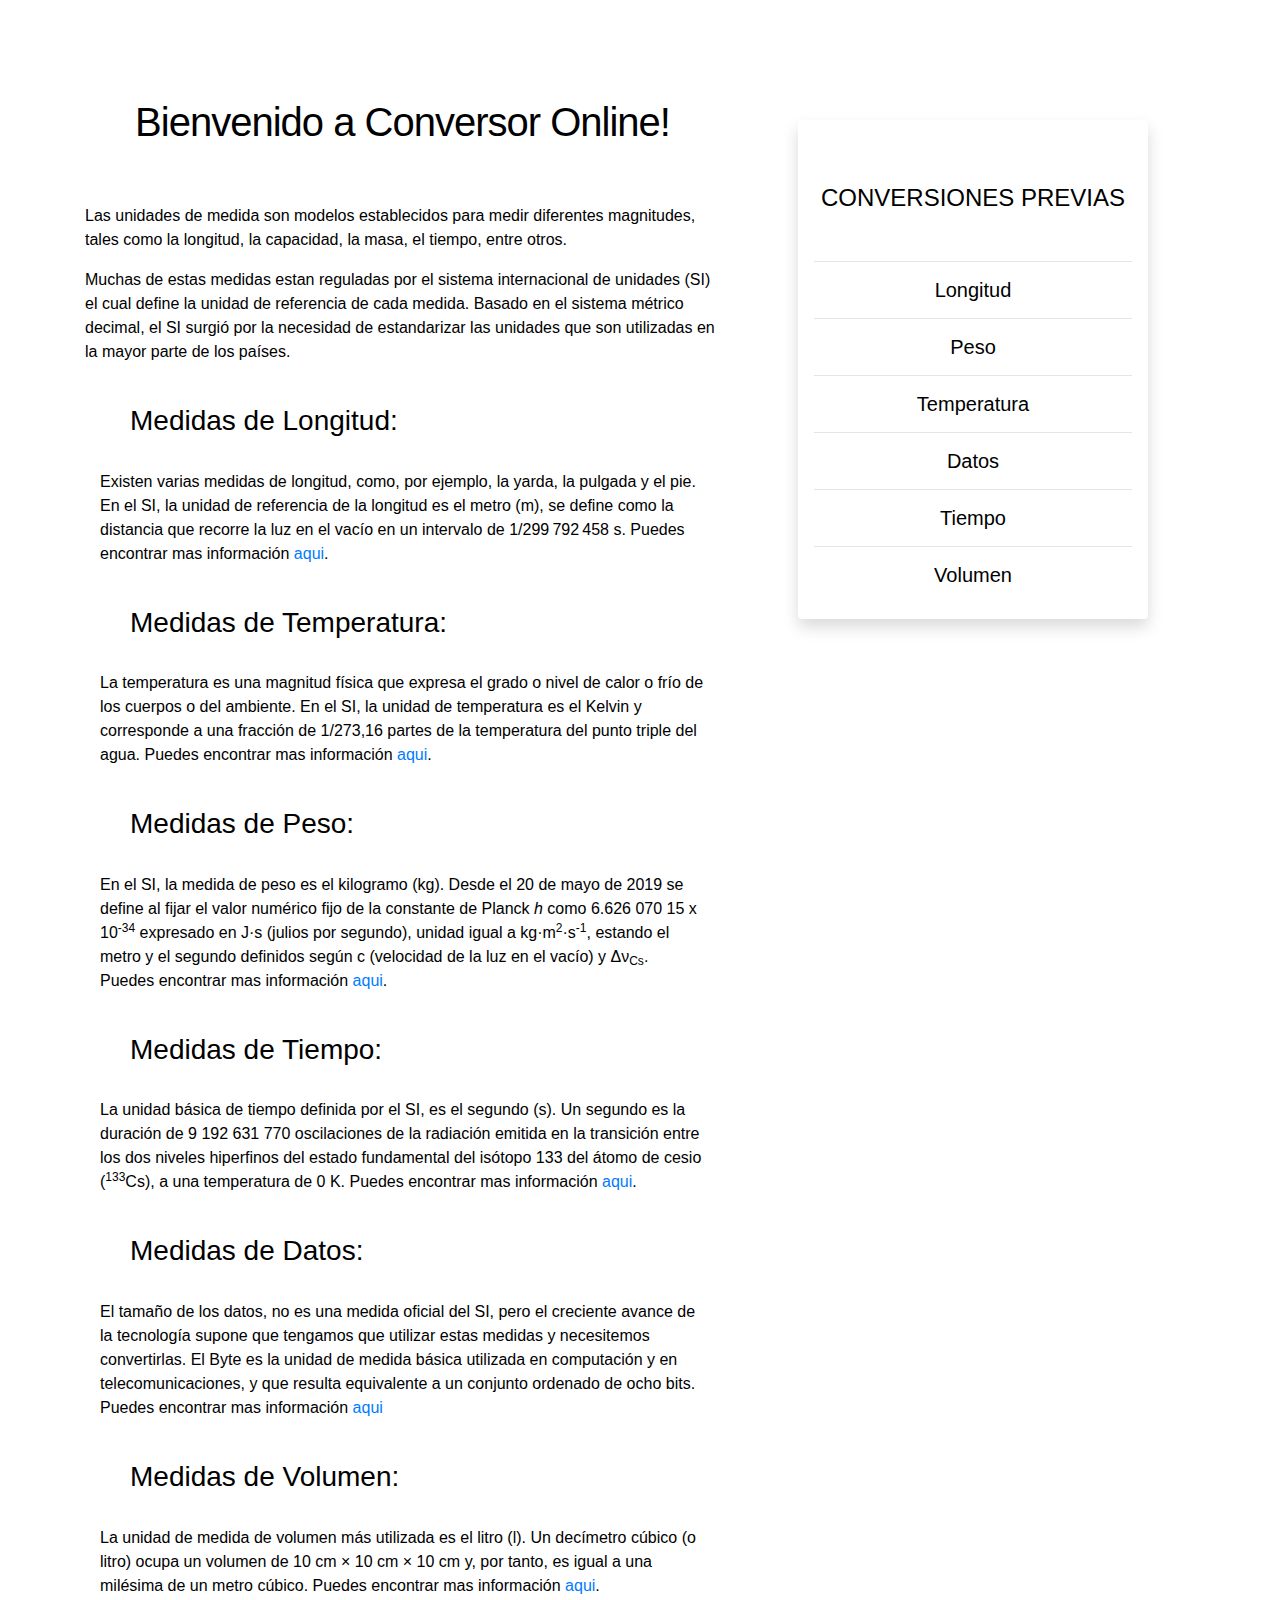
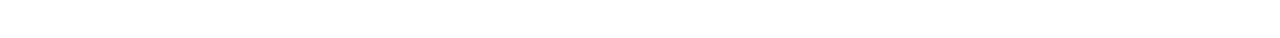
<file: index.html>
<!DOCTYPE html>
<html>

<head>
    <meta charset="utf-8" />
    <meta name="viewport" content="width=device-width, initial-scale=1, shrink-to-fit=no" />

    <!-- CSS -->
    <link rel="stylesheet" href="css/app.css" />
    <link rel="stylesheet" href="css/nav.css" />
    <link rel="stylesheet" href="css/themes.css" />
    <link rel="stylesheet" href="https://cdnjs.cloudflare.com/ajax/libs/animate.css/3.7.2/animate.min.css" />
    <link rel="stylesheet" href="https://stackpath.bootstrapcdn.com/bootstrap/4.4.1/css/bootstrap.min.css"
        integrity="sha384-Vkoo8x4CGsO3+Hhxv8T/Q5PaXtkKtu6ug5TOeNV6gBiFeWPGFN9MuhOf23Q9Ifjh" crossorigin="anonymous" />

    <!-- Icon library -->
    <link rel="stylesheet" href="https://pro.fontawesome.com/releases/v5.10.0/css/all.css"
        integrity="sha384-AYmEC3Yw5cVb3ZcuHtOA93w35dYTsvhLPVnYs9eStHfGJvOvKxVfELGroGkvsg+p" crossorigin="anonymous" />

    <title>Conversor Online</title>
</head>

<body class="d-flex flex-column">
    <!-- Navbar -->
    <div id="reusable-navbar"></div>
    <!-- Navbar -->

    <!-- Page Content -->
    <div class="container page-content child">
        <br /><br />
        <div class="row child custom-text">
            <div class="col-sm-7">
                <h1 class="text-center">Bienvenido a Conversor Online!</h1>
                <p>
                    Las unidades de medida son modelos establecidos para medir diferentes magnitudes, tales como la
                    longitud, la capacidad, la
                    masa, el tiempo, entre otros.
                </p>
                <p>
                    Muchas de estas medidas estan reguladas por el sistema internacional de unidades (SI) el cual define
                    la unidad de referencia
                    de cada medida. Basado en el sistema métrico decimal, el SI surgió por la necesidad de estandarizar
                    las unidades que son
                    utilizadas en la mayor parte de los países.
                </p>
                <br />
                <div class="container">
                    <div class="row">
                        <div class="col-auto">
                            <i class="fas fa-ruler fa-3x"></i>
                        </div>
                        <div class="col-auto">
                            <h3>Medidas de Longitud:</h3>
                        </div>
                    </div>
                    <br />
                    <p>
                        Existen varias medidas de longitud, como, por ejemplo, la yarda, la pulgada y el pie. En el SI,
                        la unidad de referencia de la longitud es el metro (m), se define como la distancia que recorre
                        la luz en el vacío en un intervalo de 1/299 792 458 s. Puedes encontrar mas información
                        <a href="https://es.wikipedia.org/wiki/Metro">aqui</a>.
                    </p>
                </div>
                <br />
                <div class="container">
                    <div class="row">
                        <div class="col-auto">
                            <i class="fal fa-temperature-low fa-3x"></i>
                        </div>
                        <div class="col-auto">
                            <h3>Medidas de Temperatura:</h3>
                        </div>
                    </div>
                    <br />
                    <p>
                        La temperatura es una magnitud física que expresa el grado o nivel de calor o frío de los
                        cuerpos o del ambiente. En el SI, la unidad de temperatura es el Kelvin y corresponde a una
                        fracción de 1/273,16 partes de la temperatura del punto triple del agua. Puedes encontrar mas
                        información <a href="https://es.wikipedia.org/wiki/Kelvin">aqui</a>.
                    </p>
                </div>
                <br />
                <div class="container">
                    <div class="row">
                        <div class="col-auto">
                            <i class="fas fa-balance-scale fa-3x"></i>
                        </div>
                        <div class="col-auto">
                            <h3>Medidas de Peso:</h3>
                        </div>
                    </div>
                    <br />
                    <p>
                        En el SI, la medida de peso es el kilogramo (kg). Desde el 20 de mayo de 2019 se define al fijar
                        el valor numérico fijo de la constante de Planck <i>h</i> como 6.626 070 15 x
                        10<sup>-34</sup> expresado en J·s (julios por segundo), unidad igual a
                        kg·m<sup>2</sup>·s<sup>-1</sup>, estando el metro y el segundo definidos según c (velocidad de
                        la luz en el vacío) y Δν<sub>Cs</sub>. Puedes encontrar mas información <a
                            href="https://es.wikipedia.org/wiki/Kilogramo">aqui</a>.
                    </p>
                </div>
                <br />
                <div class="container">
                    <div class="row">
                        <div class="col-auto">
                            <i class="fas fa-hourglass-half fa-3x"></i>
                        </div>
                        <div class="col-auto">
                            <h3>Medidas de Tiempo:</h3>
                        </div>
                    </div>
                    <br />
                    <p>
                        La unidad básica de tiempo definida por el SI, es el segundo (s). Un segundo es la duración de 9
                        192 631 770 oscilaciones de la radiación emitida en la transición entre los dos niveles
                        hiperfinos del estado fundamental del isótopo 133 del átomo de cesio (<sup>133</sup>Cs), a una
                        temperatura de 0 K. Puedes encontrar mas información <a
                            href="https://es.wikipedia.org/wiki/Segundo">aqui</a>.
                    </p>
                </div>
                <br />
                <div class="container">
                    <div class="row">
                        <div class="col-auto">
                            <i class="fas fa-database fa-3x"></i>
                        </div>
                        <div class="col-auto">
                            <h3>Medidas de Datos:</h3>
                        </div>
                    </div>
                    <br />
                    <p>
                        El tamaño de los datos, no es una medida oficial del SI, pero el creciente avance de la
                        tecnología supone que tengamos que utilizar estas medidas y necesitemos convertirlas. El Byte es
                        la unidad de medida básica utilizada en computación y en telecomunicaciones, y que resulta
                        equivalente a un conjunto ordenado de ocho bits. Puedes encontrar mas información <a
                            href="https://es.wikipedia.org/wiki/Byte">aqui</a>
                    </p>
                </div>
                <br />
                <div class="container">
                    <div class="row">
                        <div class="col-auto">
                            <i class="fas fa-prescription-bottle fa-3x"></i>
                        </div>
                        <div class="col-auto">
                            <h3>Medidas de Volumen:</h3>
                        </div>
                    </div>
                    <br />
                    <p>
                        La unidad de medida de volumen más utilizada es el litro (l). Un decímetro cúbico (o litro)
                        ocupa un volumen de 10 cm × 10 cm × 10 cm y, por tanto, es igual a una
                        milésima de un metro cúbico. Puedes encontrar mas información
                        <a href="https://es.wikipedia.org/wiki/Litro">aqui</a>.
                    </p>
                    <br />
                </div>
            </div>
            <div class="col-sm-4 ml-5 mt-5">
                <br />
                <div class="text-center shadow p-3 mb-5 rounded" id="prev-conversions" onload="loadHistory">
                    <br /><br />
                    <h4 class="text-center">CONVERSIONES PREVIAS</h4>
                    <br />
                    <hr />
                    <div>
                        <h5 class="animated bounceIn slower">Longitud</h5>
                        <p id="conversion-length"></p>
                    </div>
                    <hr />
                    <div>
                        <h5 class="animated bounceIn slower">Peso</h5>
                        <p id="conversion-weight"></p>
                    </div>
                    <hr />
                    <div>
                        <h5 class="animated bounceIn slower">
                            Temperatura
                        </h5>
                        <p id="conversion-temperature"></p>
                    </div>
                    <hr />
                    <div>
                        <h5 class="animated bounceIn slower">Datos</h5>
                        <p id="conversion-dataSize"></p>
                    </div>
                    <hr />
                    <div>
                        <h5 class="animated bounceIn slower">Tiempo</h5>
                        <p id="conversion-time"></p>
                    </div>
                    <hr />
                    <div>
                        <h5 class="animated bounceIn slower">Volumen</h5>
                        <p id="conversion-volume"></p>
                    </div>
                </div>
            </div>
        </div>
    </div>
    <!-- Page Content -->

    <!-- Footer -->
    <div id="reusable-footer"></div>
    <!-- Footer -->

    <!-- JavaScript -->
    <script src="js/themeSetting.js"></script>
    <script src="js/loadHistory.js"></script>
    <script src="js/animation.js"></script>

    <!-- jQuery, Bootstrap JS -->
    <script src="https://code.jquery.com/jquery-3.5.0.min.js"
        integrity="sha256-xNzN2a4ltkB44Mc/Jz3pT4iU1cmeR0FkXs4pru/JxaQ=" crossorigin="anonymous"></script>
    <script src="https://stackpath.bootstrapcdn.com/bootstrap/4.4.1/js/bootstrap.min.js"
        integrity="sha384-wfSDF2E50Y2D1uUdj0O3uMBJnjuUD4Ih7YwaYd1iqfktj0Uod8GCExl3Og8ifwB6" crossorigin="anonymous">
    </script>

    <!-- Loading navbar -->
    <script>
        $(function () {
            $("#reusable-navbar").load("assets/navbar.html");
        });
    </script>

    <!-- Loading Footer -->
    <script>
        $(function () {
            $('#reusable-footer').load('assets/footer.html');
        });
    </script>
</body>

</html>
</file>
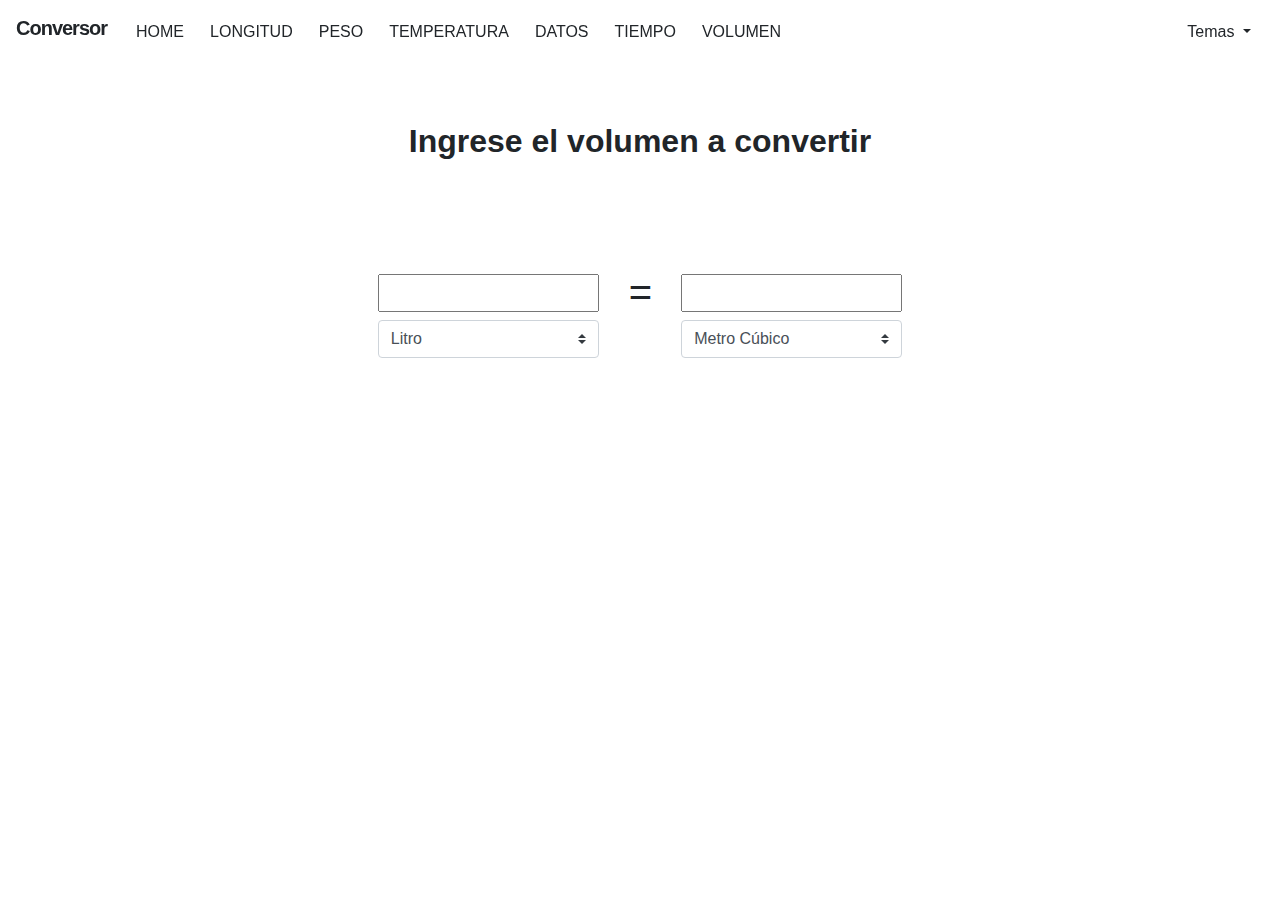
<file: capacity.html>
<!doctype html>
<html>

<head>
    <meta charset="utf-8">
    <meta name="viewport" content="width=device-width, initial-scale=1, shrink-to-fit=no">

    <!-- CSS -->
    <link rel="stylesheet" href="css/app.css">
    <link rel="stylesheet" href="css/nav.css">
    <link rel="stylesheet" href="https://cdnjs.cloudflare.com/ajax/libs/animate.css/3.7.2/animate.min.css">
    <link rel="stylesheet" href="https://stackpath.bootstrapcdn.com/bootstrap/4.4.1/css/bootstrap.min.css"
        integrity="sha384-Vkoo8x4CGsO3+Hhxv8T/Q5PaXtkKtu6ug5TOeNV6gBiFeWPGFN9MuhOf23Q9Ifjh" crossorigin="anonymous">

    <!-- Icon library -->
    <link rel="stylesheet" href="https://pro.fontawesome.com/releases/v5.10.0/css/all.css"
        integrity="sha384-AYmEC3Yw5cVb3ZcuHtOA93w35dYTsvhLPVnYs9eStHfGJvOvKxVfELGroGkvsg+p" crossorigin="anonymous" />
    
        <title>Conversor de unidades - Primer Proyecto IAW</title>
</head>

<body class="d-flex flex-column">
    <!-- Nav Bar -->
    <nav class="navbar navbar-expand-sm fixed-top">
        <h1 class="navbar-brand custom-text-navbar"><strong>Conversor</strong></h1>
        <ul class="navbar-nav nav-pills nav-justified">
            <li class="nav-item">
                <a class="home nav-link custom-text-navbar faster" href="index.html"
                    onmouseover="animateCSS(this, 'bounceIn')">
                    Home
                </a>
            </li>
            <li class="nav-item">
                <a class="nav-link custom-text-navbar faster" href="longitud.html"
                    onmouseover="animateCSS(this, 'bounceIn')">
                    Longitud
                </a>
            </li>
            <li class="nav-item">
                <a class="nav-link custom-text-navbar faster" href="peso.html"
                    onmouseover="animateCSS(this, 'bounceIn')">
                    Peso
                </a>
            </li>
            <li class="nav-item">
                <a class="nav-link custom-text-navbar faster" href="temperatura.html"
                    onmouseover="animateCSS(this, 'bounceIn')">
                    Temperatura
                </a>
            </li>
            <li class="nav-item">
                <a class="nav-link custom-text-navbar faster" href="datos.html"
                    onmouseover="animateCSS(this, 'bounceIn')">
                    Datos
                </a>
            </li>
            <li class="nav-item">
                <a class="nav-link custom-text-navbar faster" href="tiempo.html"
                    onmouseover="animateCSS(this, 'bounceIn')">
                    Tiempo
                </a>
            </li>
            <li class="nav-item">
                <a class="nav-link custom-text-navbar faster" href="#" onmouseover="animateCSS(this, 'bounceIn')">
                    Volumen
                </a>
            </li>
        </ul>
        <div class="dropdown ml-auto">
            <a class="btn dropdown-toggle custom-text-navbar" data-toggle="dropdown"
                onmouseover="animateCSS(this, 'bounceIn')">
                Temas
            </a>
            <div class="dropdown-menu">
                <a class="dropdown-item" onclick="setTheme('theme-light')">Claro</a>
                <a class="dropdown-item" onclick="setTheme('theme-dark')">Oscuro</a>
                <a class="dropdown-item" onclick="setTheme('theme-pastel')">Pastel</a>
            </div>
        </div>
    </nav>
    <!-- Nav Bar -->

    <!-- Page Content -->
    <div class="container text-center page-content">
        <br><br><br>
        <h2><strong>Ingrese el volumen a convertir</strong></h2>
        <div class="row justify-content-center">
            <br><br>
            <div class="col-auto" id="firstColumn">
                <br><br>
                <input type="text" id="fromValue" onkeyup="convert(this)" pattern="[0..9]">
                <br>
                <select class="custom-select" id="fromUnit" onchange="refresh(this)">
                    <option value="metro-cubico">Metro Cúbico</option>
                    <option value="litro" selected="selected">Litro</option>
                    <option value="mililitro">Mililitro</option>
                    <option value="galon-imperial">Galon Imperial</option>
                    <option value="galon-estadounidense">Galon Estadounidense</option>
                    <option value="pie-cubico">Pie Cúbico</option>
                    <option value="pulgada-cubica">Pulgada Cúbica</option>
                </select>
            </div>
            <div class="col-auto">
                <label>
                    <h1>=</h1>
                </label>
            </div>
            <div class="col-auto" id="secondColumn">
                <br><br>
                <input type="text" id="toValue" onkeyup="convert(this)" pattern="[0..9]">
                <br>
                <select class="custom-select" id="toUnit" onchange="refresh(this)">
                    <option value="metro-cubico">Metro Cúbico</option>
                    <option value="litro">Litro</option>
                    <option value="mililitro">Mililitro</option>
                    <option value="galon-imperial">Galon Imperial</option>
                    <option value="galon-estadounidense">Galon Estadounidense</option>
                    <option value="pie-cubico">Pie Cúbico</option>
                    <option value="pulgada-cubica">Pulgada Cúbica</option>
                </select>
            </div>
        </div>
    </div>
    <!-- Page Content -->


    <!-- Footer -->
    <div id="reusable-footer"></div>
    <!-- Footer -->

    <!-- JavaScript -->
    <script src="js/logic/capacity.js"></script>
    <script src="js/themeSetting.js"></script>
    <script src="js/animation.js"></script>

    <!-- jQuery first, Bootstrap JS -->
    <script src="https://code.jquery.com/jquery-3.5.0.min.js"
        integrity="sha256-xNzN2a4ltkB44Mc/Jz3pT4iU1cmeR0FkXs4pru/JxaQ=" crossorigin="anonymous"></script>
    <script src="https://stackpath.bootstrapcdn.com/bootstrap/4.4.1/js/bootstrap.min.js"
        integrity="sha384-wfSDF2E50Y2D1uUdj0O3uMBJnjuUD4Ih7YwaYd1iqfktj0Uod8GCExl3Og8ifwB6" crossorigin="anonymous">
    </script>

    <!-- Loading footer -->
    <script>
        $(function () {
            $('#reusable-footer').load('assets/footer.html');
        });
    </script>

</body>

</html>
</file>
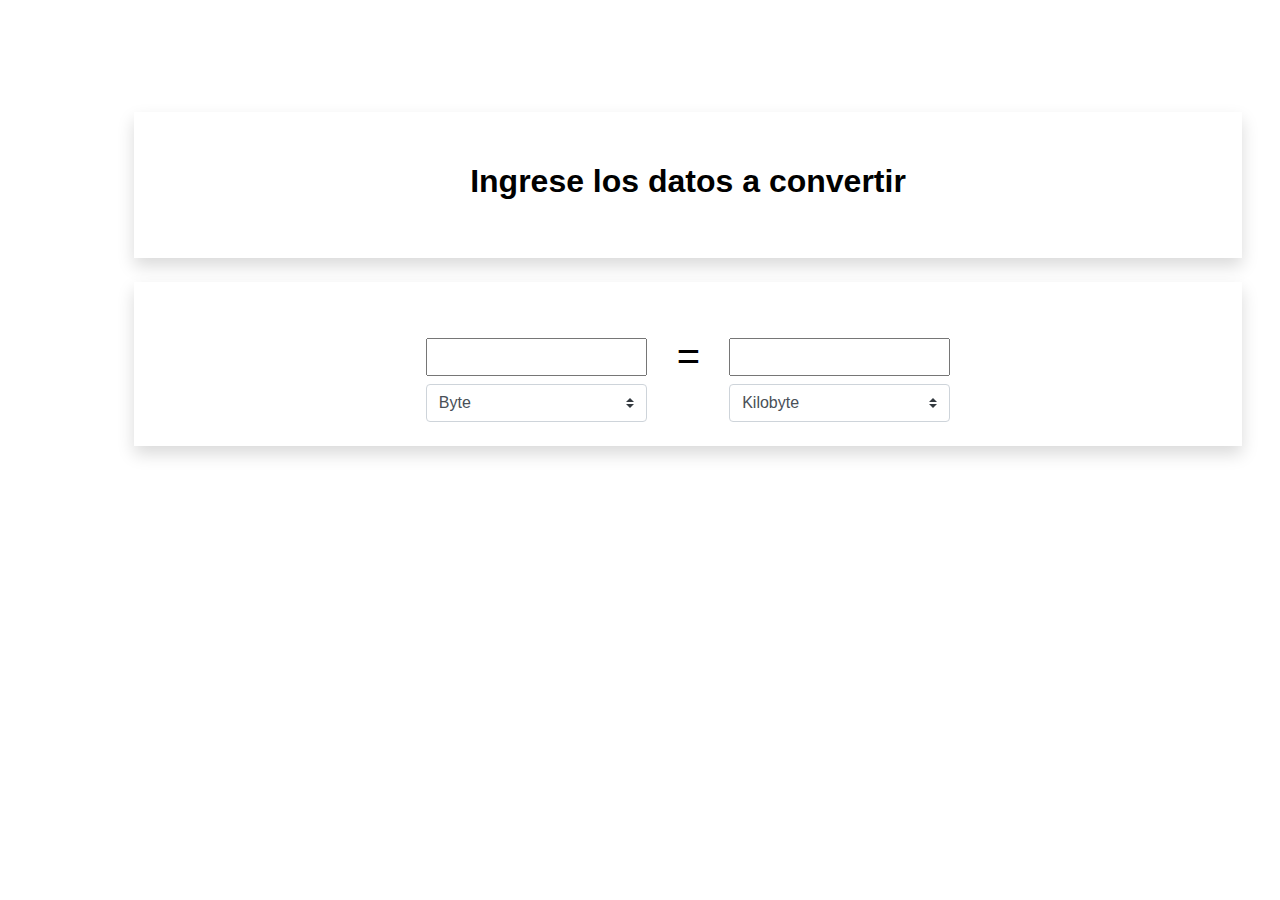
<file: datos.html>
<!DOCTYPE html>
<html>

<head>
    <meta charset="utf-8" />
    <meta name="viewport" content="width=device-width, initial-scale=1, shrink-to-fit=no" />

    <!-- CSS -->
    <link rel="stylesheet" href="css/app.css" />
    <link rel="stylesheet" href="css/nav.css" />
    <link rel="stylesheet" href="css/themes.css" />
    <link rel="stylesheet" href="https://cdnjs.cloudflare.com/ajax/libs/animate.css/3.7.2/animate.min.css" />
    <link rel="stylesheet" href="https://stackpath.bootstrapcdn.com/bootstrap/4.4.1/css/bootstrap.min.css"
        integrity="sha384-Vkoo8x4CGsO3+Hhxv8T/Q5PaXtkKtu6ug5TOeNV6gBiFeWPGFN9MuhOf23Q9Ifjh" crossorigin="anonymous" />

    <!-- Icon library -->
    <link rel="stylesheet" href="https://pro.fontawesome.com/releases/v5.10.0/css/all.css"
        integrity="sha384-AYmEC3Yw5cVb3ZcuHtOA93w35dYTsvhLPVnYs9eStHfGJvOvKxVfELGroGkvsg+p" crossorigin="anonymous" />

    <title>Conversor de Datos</title>
</head>

<body class="d-flex flex-column">
    <!-- Navbar -->
    <div id="reusable-navbar"></div>
    <!-- Navbar -->

    <!-- Page Content -->
    <div class="container text-center page-content">
        <br /><br />
        <div class="container p-3 m-5">
            <div class="row shadow mb-4 justify-content-center">
                <h2><strong>Ingrese los datos a convertir</strong></h2>
            </div>
            <div class="row justify-content-center shadow">
                <br /><br />
                <div class="col-auto" id="firstColumn">
                    <br /><br />
                    <input type="text" id="fromValue" onkeyup="convert(this);loadLastConversion('dataSize')"
                        pattern="[0..9]" />
                    <br />
                    <select class="custom-select" id="fromUnit" onchange="refresh(this)">
                        <option value="bit">Bit</option>
                        <option value="byte" selected="selected">Byte</option>
                        <option value="kilobyte">Kilobyte</option>
                        <option value="megabyte">Megabyte</option>
                        <option value="gigabyte">Gigabyte</option>
                        <option value="terabyte">Terabyte</option>
                    </select>
                </div>
                <div class="col-auto">
                    <label>
                        <h1>=</h1>
                    </label>
                </div>
                <div class="col-auto" id="secondColumn">
                    <br /><br />
                    <input type="text" id="toValue" onkeyup="convert(this);loadLastConversion('dataSize')"
                        pattern="[0..9]" />
                    <br />
                    <select class="custom-select" id="toUnit" onchange="refresh(this)">
                        <option value="bit">Bit</option>
                        <option value="byte">Byte</option>
                        <option value="kilobyte" selected="selected">Kilobyte</option>
                        <option value="megabyte">Megabyte</option>
                        <option value="gigabyte">Gigabyte</option>
                        <option value="terabyte">Terabyte</option>
                    </select>
                </div>
            </div>
            <div class="row p-3 mt-4 justify-content-center">
                <h4 class="col-auto"></h4>
                <h4 class="col-auto" id="last-conversion"></h4>
            </div>
        </div>
    </div>

    </d>
    <!-- Page Content -->

    <!-- Footer -->
    <div id="reusable-footer"></div>
    <!-- Footer -->

    <!-- JavaScript -->
    <script src="js/logic/dataSize.js"></script>
    <script src="js/themeSetting.js"></script>
    <script src="js/animation.js"></script>
    <script src="js/LastConversion.js"></script>

    <!-- jQuery first, Bootstrap JS -->
    <script src="https://code.jquery.com/jquery-3.5.0.min.js"
        integrity="sha256-xNzN2a4ltkB44Mc/Jz3pT4iU1cmeR0FkXs4pru/JxaQ=" crossorigin="anonymous"></script>
    <script src="https://stackpath.bootstrapcdn.com/bootstrap/4.4.1/js/bootstrap.min.js"
        integrity="sha384-wfSDF2E50Y2D1uUdj0O3uMBJnjuUD4Ih7YwaYd1iqfktj0Uod8GCExl3Og8ifwB6" crossorigin="anonymous">
    </script>

    <!-- Loading navbar -->
    <script>
        $(function () {
            $("#reusable-navbar").load("assets/navbar.html");
        });
    </script>

    <!-- Loading footer -->
    <script>
        $(function () {
            $("#reusable-footer").load("assets/footer.html");
        });
    </script>

    <!-- Loading last conversion -->
    <script>
        window.addEventListener("load", function (event) {
            loadLastConversion('dataSize')
        });
    </script>
</body>

</html>
</file>
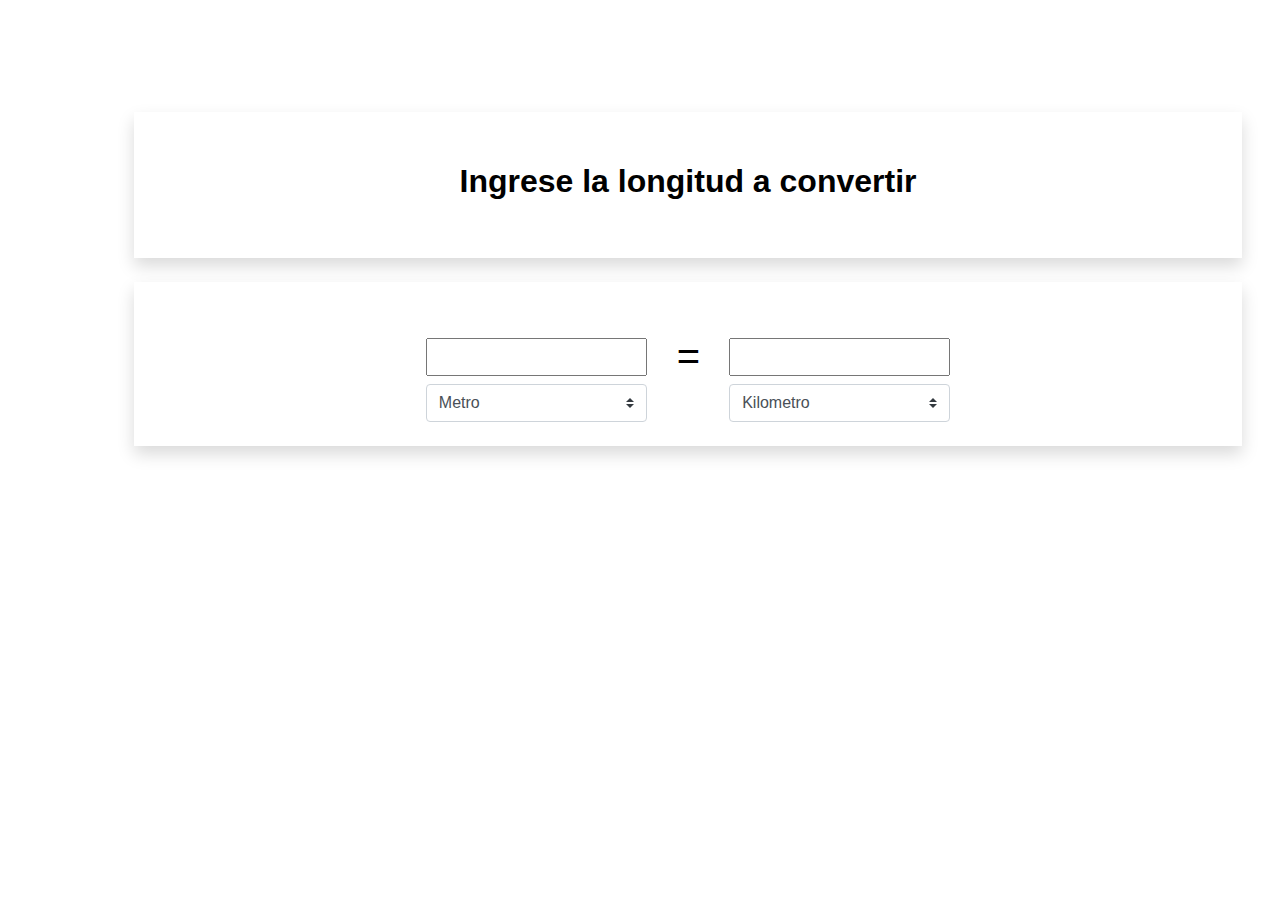
<file: longitud.html>
<!DOCTYPE html>
<html>

<head>
    <meta charset="utf-8" />
    <meta name="viewport" content="width=device-width, initial-scale=1, shrink-to-fit=no" />

    <!-- CSS -->
    <link rel="stylesheet" href="css/app.css" />
    <link rel="stylesheet" href="css/nav.css" />
    <link rel="stylesheet" href="css/themes.css" />
    <link rel="stylesheet" href="https://cdnjs.cloudflare.com/ajax/libs/animate.css/3.7.2/animate.min.css" />
    <link rel="stylesheet" href="https://stackpath.bootstrapcdn.com/bootstrap/4.4.1/css/bootstrap.min.css"
        integrity="sha384-Vkoo8x4CGsO3+Hhxv8T/Q5PaXtkKtu6ug5TOeNV6gBiFeWPGFN9MuhOf23Q9Ifjh" crossorigin="anonymous" />

    <!-- Icon library -->
    <link rel="stylesheet" href="https://pro.fontawesome.com/releases/v5.10.0/css/all.css"
        integrity="sha384-AYmEC3Yw5cVb3ZcuHtOA93w35dYTsvhLPVnYs9eStHfGJvOvKxVfELGroGkvsg+p" crossorigin="anonymous" />

    <title>Conversor de Longitud</title>
</head>

<body class="d-flex flex-column">
    <!-- Navbar -->
    <div id="reusable-navbar"></div>
    <!-- Navbar -->

    <!-- Page Content -->
    <div class="container text-center page-content">
        <br /><br />
        <div class="container p-3 m-5">
            <div class="row shadow mb-4 justify-content-center">
                <h2><strong>Ingrese la longitud a convertir</strong></h2>
            </div>
            <div class="row justify-content-center shadow">
                <div class="col-auto" id="firstColumn">
                    <br /><br />
                    <input type="text" id="fromValue" onkeyup="convert(this);loadLastConversion('length')"
                        pattern="[0..9]" />
                    <br />
                    <select class="custom-select" id="fromUnit" onchange="refresh(this)">
                        <option value="metro">Metro</option>
                        <option value="kilometro">Kilometro</option>
                        <option value="centimetro">Centimetro</option>
                        <option value="milimetro">Milimetro</option>
                        <option value="milla">Milla</option>
                        <option value="yarda">Yarda</option>
                        <option value="pie">Pie</option>
                    </select>
                </div>
                <div class="col-auto">
                    <label>
                        <h1>=</h1>
                    </label>
                </div>
                <div class="col-auto" id="secondColumn">
                    <br /><br />
                    <input type="text" id="toValue" onkeyup="convert(this);loadLastConversion('length')"
                        pattern="[0..9]" />
                    <br />
                    <select class="custom-select" id="toUnit" onchange="refresh(this)">
                        <option value="metro">Metro</option>
                        <option value="kilometro" selected="selected">Kilometro</option>
                        <option value="centimetro">Centimetro</option>
                        <option value="milimetro">Milimetro</option>
                        <option value="milla">Milla</option>
                        <option value="yarda">Yarda</option>
                        <option value="pie">Pie</option>
                    </select>
                </div>
            </div>
            <div class="row p-3 mt-4 justify-content-center">
                <h4 class="col-auto"></h4>
                <h4 class="col-auto" id="last-conversion"></h4>
            </div>
        </div>
    </div>
    <!-- Page Content -->

    <!-- Footer -->
    <div id="reusable-footer"></div>
    <!-- Footer -->

    <!-- JavaScript -->
    <script src="js/logic/length.js"></script>
    <script src="js/themeSetting.js"></script>
    <script src="js/animation.js"></script>
    <script src="js/LastConversion.js"></script>

    <!-- jQuery first, Bootstrap JS -->
    <script src="https://code.jquery.com/jquery-3.5.0.min.js"
        integrity="sha256-xNzN2a4ltkB44Mc/Jz3pT4iU1cmeR0FkXs4pru/JxaQ=" crossorigin="anonymous"></script>
    <script src="https://stackpath.bootstrapcdn.com/bootstrap/4.4.1/js/bootstrap.min.js"
        integrity="sha384-wfSDF2E50Y2D1uUdj0O3uMBJnjuUD4Ih7YwaYd1iqfktj0Uod8GCExl3Og8ifwB6" crossorigin="anonymous">
    </script>

    <!-- Loading navbar -->
    <script>
        $(function () {
            $("#reusable-navbar").load("assets/navbar.html");
        });
    </script>

    <!-- Loading footer -->
    <script>
        $(function () {
            $('#reusable-footer').load('assets/footer.html');
        });
    </script>

    <!-- Loading last conversion -->
    <script>
        window.addEventListener("load", function (event) {
            loadLastConversion('length')
        });
    </script>
</body>

</html>
</file>
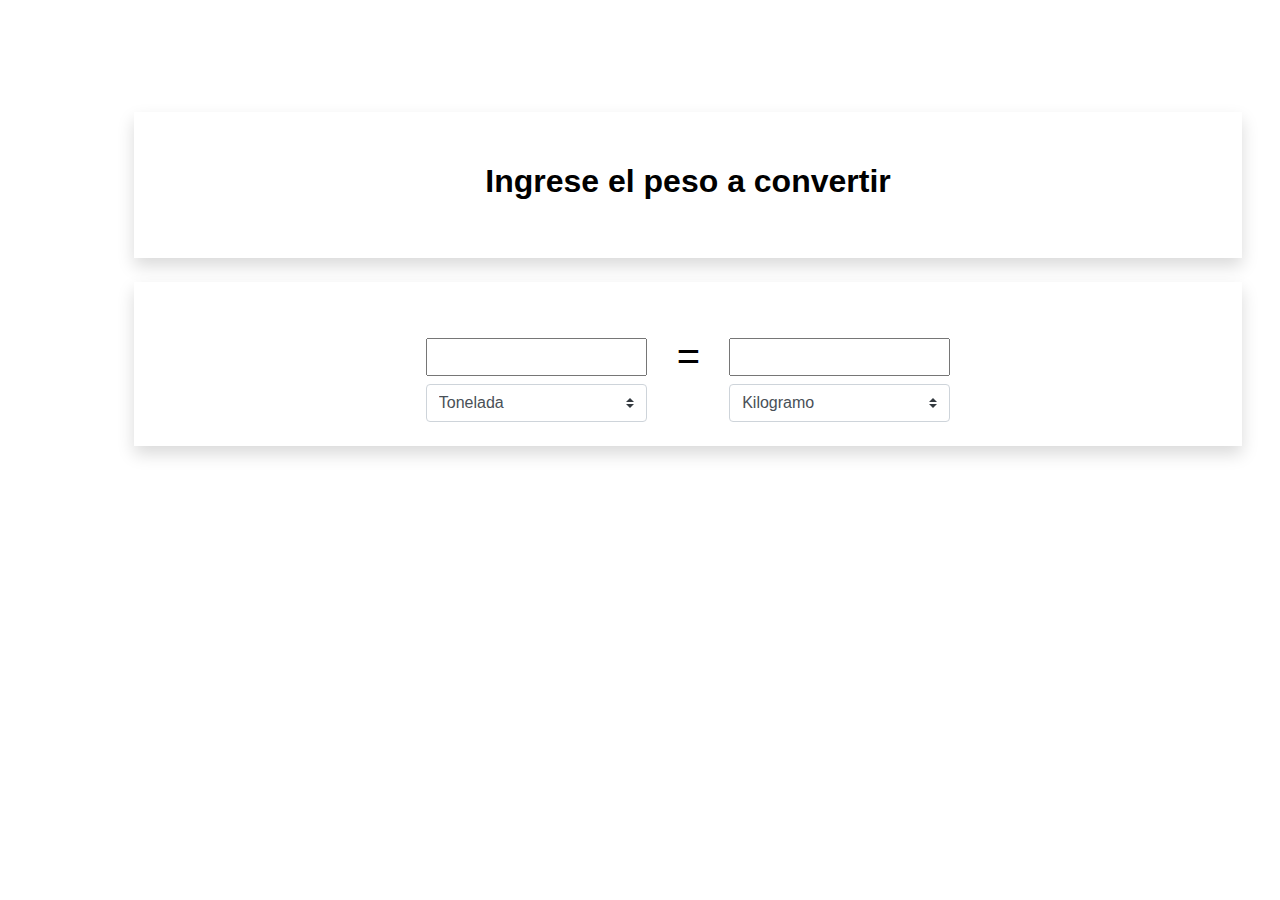
<file: peso.html>
<!DOCTYPE html>
<html>

<head>
    <meta charset="utf-8" />
    <meta name="viewport" content="width=device-width, initial-scale=1, shrink-to-fit=no" />

    <!-- CSS -->
    <link rel="stylesheet" href="css/app.css" />
    <link rel="stylesheet" href="css/nav.css" />
    <link rel="stylesheet" href="css/themes.css" />
    <link rel="stylesheet" href="https://cdnjs.cloudflare.com/ajax/libs/animate.css/3.7.2/animate.min.css" />
    <link rel="stylesheet" href="https://stackpath.bootstrapcdn.com/bootstrap/4.4.1/css/bootstrap.min.css"
        integrity="sha384-Vkoo8x4CGsO3+Hhxv8T/Q5PaXtkKtu6ug5TOeNV6gBiFeWPGFN9MuhOf23Q9Ifjh" crossorigin="anonymous" />

    <!-- Icon library -->
    <link rel="stylesheet" href="https://pro.fontawesome.com/releases/v5.10.0/css/all.css"
        integrity="sha384-AYmEC3Yw5cVb3ZcuHtOA93w35dYTsvhLPVnYs9eStHfGJvOvKxVfELGroGkvsg+p" crossorigin="anonymous" />

    <title>Conversor de Peso</title>
</head>

<body class="d-flex flex-column">
    <!-- Navbar -->
    <div id="reusable-navbar"></div>
    <!-- Navbar -->

    <!-- Page Content -->
    <div class="container text-center page-content">
        <br /><br />
        <div class="container p-3 m-5">
            <div class="row shadow mb-4 justify-content-center">
                <h2><strong>Ingrese el peso a convertir</strong></h2>
            </div>
            <div class="row justify-content-center shadow">
                <div class="col-auto" id="firstColumn">
                    <br /><br />
                    <input type="text" id="fromValue" onkeyup="convert(this);loadLastConversion('weight')"
                        pattern="[0..9]" />
                    <br />
                    <select class="custom-select" id="fromUnit" onchange="refresh(this)">
                        <option value="tonelada">Tonelada</option>
                        <option value="kilogramo">Kilogramo</option>
                        <option value="gramo">Gramo</option>
                        <option value="miligramo">Miligramo</option>
                        <option value="libra">Libra</option>
                        <option value="onza">Onza</option>
                    </select>
                </div>
                <div class="col-auto">
                    <label>
                        <h1>=</h1>
                    </label>
                </div>
                <div class="col-auto" id="secondColumn">
                    <br /><br />
                    <input type="text" id="toValue" onkeyup="convert(this);loadLastConversion('weight')"
                        pattern="[0..9]" />
                    <br />
                    <select class="custom-select" id="toUnit" onchange="refresh(this)">
                        <option value="tonelada">Tonelada</option>
                        <option value="kilogramo" selected="selected">Kilogramo</option>
                        <option value="gramo">Gramo</option>
                        <option value="miligramo">Miligramo</option>
                        <option value="libra">Libra</option>
                        <option value="onza">Onza</option>
                    </select>
                </div>
            </div>
            <div class="row p-3 mt-4 justify-content-center">
                <h4 class="col-auto"></h4>
                <h4 class="col-auto" id="last-conversion"></h4>
            </div>
        </div>

    </div>
    <!-- Page Content -->

    <!-- Footer -->
    <div id="reusable-footer"></div>
    <!-- Footer -->

    <!-- JavaScript -->
    <script src="js/logic/weight.js"></script>
    <script src="js/themeSetting.js"></script>
    <script src="js/animation.js"></script>
    <script src="js/LastConversion.js"></script>

    <!-- jQuery first, Bootstrap JS -->
    <script src="https://code.jquery.com/jquery-3.5.0.min.js"
        integrity="sha256-xNzN2a4ltkB44Mc/Jz3pT4iU1cmeR0FkXs4pru/JxaQ=" crossorigin="anonymous"></script>
    <script src="https://stackpath.bootstrapcdn.com/bootstrap/4.4.1/js/bootstrap.min.js"
        integrity="sha384-wfSDF2E50Y2D1uUdj0O3uMBJnjuUD4Ih7YwaYd1iqfktj0Uod8GCExl3Og8ifwB6" crossorigin="anonymous">
    </script>

    <!-- Loading navbar -->
    <script>
        $(function () {
            $("#reusable-navbar").load("assets/navbar.html");
        });
    </script>

    <!-- Loading footer -->
    <script>
        $(function () {
            $('#reusable-footer').load('assets/footer.html');
        });
    </script>

    <!-- Loading last conversion -->
    <script>
        window.addEventListener("load", function (event) {
            loadLastConversion('weight')
        });
    </script>
</body>

</html>
</file>
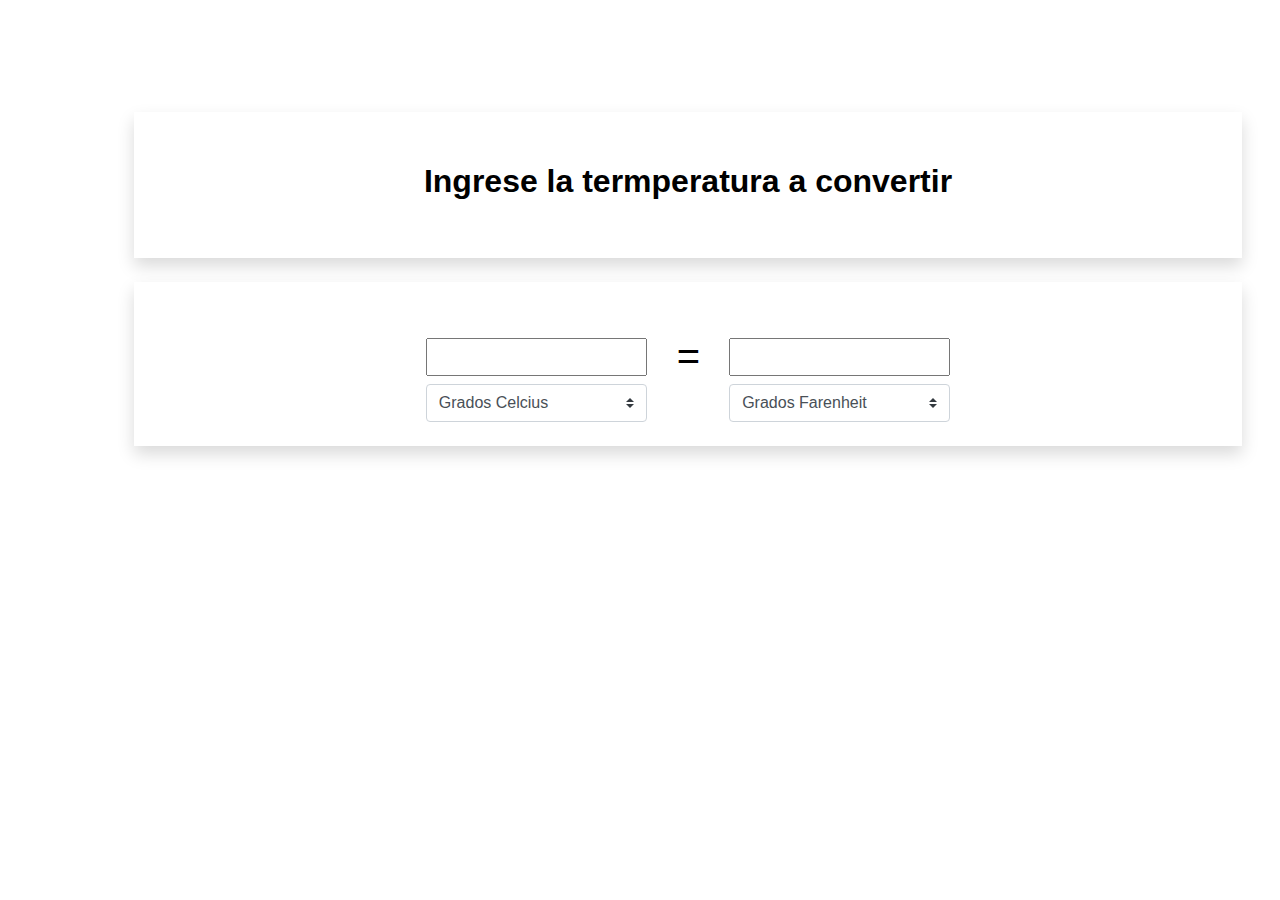
<file: temperatura.html>
<!DOCTYPE html>
<html>

<head>
    <meta charset="utf-8" />
    <meta name="viewport" content="width=device-width, initial-scale=1, shrink-to-fit=no" />

    <!-- CSS -->
    <link rel="stylesheet" href="css/app.css" />
    <link rel="stylesheet" href="css/nav.css" />
    <link rel="stylesheet" href="css/themes.css" />
    <link rel="stylesheet" href="https://cdnjs.cloudflare.com/ajax/libs/animate.css/3.7.2/animate.min.css" />
    <link rel="stylesheet" href="https://stackpath.bootstrapcdn.com/bootstrap/4.4.1/css/bootstrap.min.css"
        integrity="sha384-Vkoo8x4CGsO3+Hhxv8T/Q5PaXtkKtu6ug5TOeNV6gBiFeWPGFN9MuhOf23Q9Ifjh" crossorigin="anonymous" />

    <!-- Icon library -->
    <link rel="stylesheet" href="https://pro.fontawesome.com/releases/v5.10.0/css/all.css"
        integrity="sha384-AYmEC3Yw5cVb3ZcuHtOA93w35dYTsvhLPVnYs9eStHfGJvOvKxVfELGroGkvsg+p" crossorigin="anonymous" />

    <title>Conversor de Temperatura</title>
</head>

<body class="d-flex flex-column">
    <!-- Navbar -->
    <div id="reusable-navbar"></div>
    <!-- Navbar -->

    <!-- Page Content -->
    <div class="container text-center page-content">
        <br /><br />
        <div class="container p-3 m-5">
            <div class="row shadow mb-4 justify-content-center">
                <h2><strong>Ingrese la termperatura a convertir</strong></h2>
            </div>
            <div class="row justify-content-center shadow">
                <div class="col-auto" id="firstColumn">
                    <br /><br />
                    <input type="text" id="fromValue" onkeyup="convert(this);loadLastConversion('temperature')"
                        pattern="[0..9]" />
                    <br />
                    <select class="custom-select" id="fromUnit" onchange="refresh(this)">
                        <option value="celcius">Grados Celcius</option>
                        <option value="farenheit">Grados Farenheit</option>
                        <option value="kelvin">Grados Kelvin</option>
                    </select>
                </div>
                <div class="col-auto">
                    <label>
                        <h1>=</h1>
                    </label>
                </div>
                <div class="col-auto" id="secondColumn">
                    <br /><br />
                    <input type="text" id="toValue" onkeyup="convert(this);loadLastConversion('temperature')"
                        pattern="[0..9]" />
                    <br />
                    <select class="custom-select" id="toUnit" onchange="refresh(this)">
                        <option value="celcius">Grados Celcius</option>
                        <option value="farenheit" selected="selected">Grados Farenheit</option>
                        <option value="kelvin">Grados Kelvin</option>
                    </select>
                </div>
            </div>
            <div class="row p-3 mt-4 justify-content-center">
                <h4 class="col-auto"></h4>
                <h4 class="col-auto" id="last-conversion"></h4>
            </div>
        </div>
    </div>
    <!-- Page Content -->

    <!-- Footer -->
    <div id="reusable-footer"></div>
    <!-- Footer -->

    <!-- JavaScript -->
    <script src="js/logic/temperature.js"></script>
    <script src="js/themeSetting.js"></script>
    <script src="js/animation.js"></script>
    <script src="js/LastConversion.js"></script>

    <!-- jQuery first, Bootstrap JS -->
    <script src="https://code.jquery.com/jquery-3.5.0.min.js"
        integrity="sha256-xNzN2a4ltkB44Mc/Jz3pT4iU1cmeR0FkXs4pru/JxaQ=" crossorigin="anonymous"></script>
    <script src="https://stackpath.bootstrapcdn.com/bootstrap/4.4.1/js/bootstrap.min.js"
        integrity="sha384-wfSDF2E50Y2D1uUdj0O3uMBJnjuUD4Ih7YwaYd1iqfktj0Uod8GCExl3Og8ifwB6" crossorigin="anonymous">
    </script>

    <!-- Loading navbar -->
    <script>
        $(function () {
            $("#reusable-navbar").load("assets/navbar.html");
        });
    </script>

    <!-- Loading footer -->
    <script>
        $(function () {
            $('#reusable-footer').load('assets/footer.html');
        });
    </script>

    <!-- Loading last conversion -->
    <script>
        window.addEventListener("load", function (event) {
            loadLastConversion('temperature')
        });
    </script>
</body>

</html>
</file>
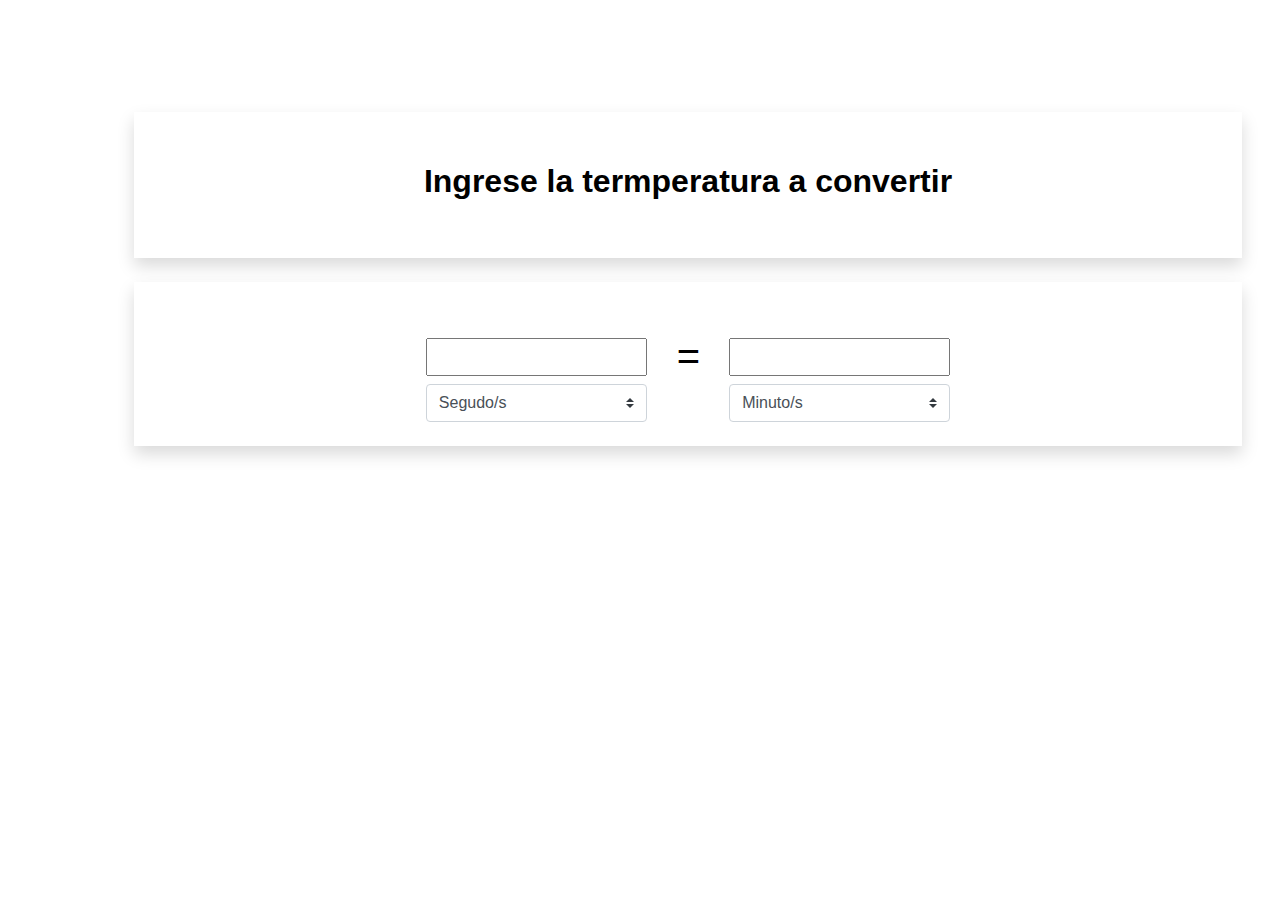
<file: tiempo.html>
<!DOCTYPE html>
<html>

<head>
    <meta charset="utf-8" />
    <meta name="viewport" content="width=device-width, initial-scale=1, shrink-to-fit=no" />

    <!-- CSS -->
    <link rel="stylesheet" href="css/app.css" />
    <link rel="stylesheet" href="css/nav.css" />
    <link rel="stylesheet" href="css/themes.css" />
    <link rel="stylesheet" href="https://cdnjs.cloudflare.com/ajax/libs/animate.css/3.7.2/animate.min.css" />
    <link rel="stylesheet" href="https://stackpath.bootstrapcdn.com/bootstrap/4.4.1/css/bootstrap.min.css"
        integrity="sha384-Vkoo8x4CGsO3+Hhxv8T/Q5PaXtkKtu6ug5TOeNV6gBiFeWPGFN9MuhOf23Q9Ifjh" crossorigin="anonymous" />

    <!-- Icon library -->
    <link rel="stylesheet" href="https://pro.fontawesome.com/releases/v5.10.0/css/all.css"
        integrity="sha384-AYmEC3Yw5cVb3ZcuHtOA93w35dYTsvhLPVnYs9eStHfGJvOvKxVfELGroGkvsg+p" crossorigin="anonymous" />

    <title>Conversor de Tiempo</title>
</head>

<body class="d-flex flex-column">
    <!-- Navbar -->
    <div id="reusable-navbar"></div>
    <!-- Navbar -->

    <!-- Page Content -->
    <div class="container text-center page-content">
        <br /><br />
        <div class="container p-3 m-5">
            <div class="row shadow mb-4 justify-content-center">
                <h2><strong>Ingrese la termperatura a convertir</strong></h2>
            </div>
            <div class="row justify-content-center shadow">
                <div class="col-auto" id="firstColumn">
                    <br /><br />
                    <input type="text" id="fromValue" onkeyup="convert(this);loadLastConversion('time')"
                        pattern="[0..9]" />
                    <br />
                    <select class="custom-select" id="fromUnit" onchange="refresh(this)">
                        <option value="milisegundo">Milisegundo/s</option>
                        <option value="segundo" selected="selected">Segudo/s</option>
                        <option value="minuto">Minuto/s</option>
                        <option value="hora">Hora/s</option>
                        <option value="dia">Dia/s</option>
                        <option value="semana">Semana/s</option>
                        <option value="mes">Mes/es</option>
                        <option value="año">Año/s</option>
                    </select>
                </div>
                <div class="col-auto">
                    <label>
                        <h1>=</h1>
                    </label>
                </div>
                <div class="col-auto" id="secondColumn">
                    <br /><br />
                    <input type="text" id="toValue" onkeyup="convert(this);loadLastConversion('time')"
                        pattern="[0..9]" />
                    <br />
                    <select class="custom-select" id="toUnit" onchange="refresh(this)">
                        <option value="milisegundo">Milisegundo/s</option>
                        <option value="segundo">Segundo/s</option>
                        <option value="minuto" selected="selected">Minuto/s</option>
                        <option value="hora">Hora/s</option>
                        <option value="dia">Dia/s</option>
                        <option value="semana">Semana/s</option>
                        <option value="mes">Mes/es</option>
                        <option value="año">Año/s</option>
                    </select>
                </div>
            </div>
            <div class="row p-3 mt-4 justify-content-center">
                <h4 class="col-auto"></h4>
                <h4 class="col-auto" id="last-conversion"></h4>
            </div>
        </div>
    </div>
    <!-- Page Content -->

    <!-- Footer -->
    <div id="reusable-footer"></div>
    <!-- Footer -->

    <!-- JavaScript -->
    <script src="js/logic/time.js"></script>
    <script src="js/themeSetting.js"></script>
    <script src="js/animation.js"></script>
    <script src="js/LastConversion.js"></script>

    <!-- jQuery first, Bootstrap JS -->
    <script src="https://code.jquery.com/jquery-3.5.0.min.js"
        integrity="sha256-xNzN2a4ltkB44Mc/Jz3pT4iU1cmeR0FkXs4pru/JxaQ=" crossorigin="anonymous"></script>
    <script src="https://stackpath.bootstrapcdn.com/bootstrap/4.4.1/js/bootstrap.min.js"
        integrity="sha384-wfSDF2E50Y2D1uUdj0O3uMBJnjuUD4Ih7YwaYd1iqfktj0Uod8GCExl3Og8ifwB6" crossorigin="anonymous">
    </script>

    <!-- Loading navbar -->
    <script>
        $(function () {
            $("#reusable-navbar").load("assets/navbar.html");
        });
    </script>

    <!-- Loading footer -->
    <script>
        $(function () {
            $('#reusable-footer').load('assets/footer.html');
        });
    </script>

    <!-- Loading last conversion -->
    <script>
        window.addEventListener("load", function (event) {
            loadLastConversion('time')
        });
    </script>
</body>

</html>
</file>
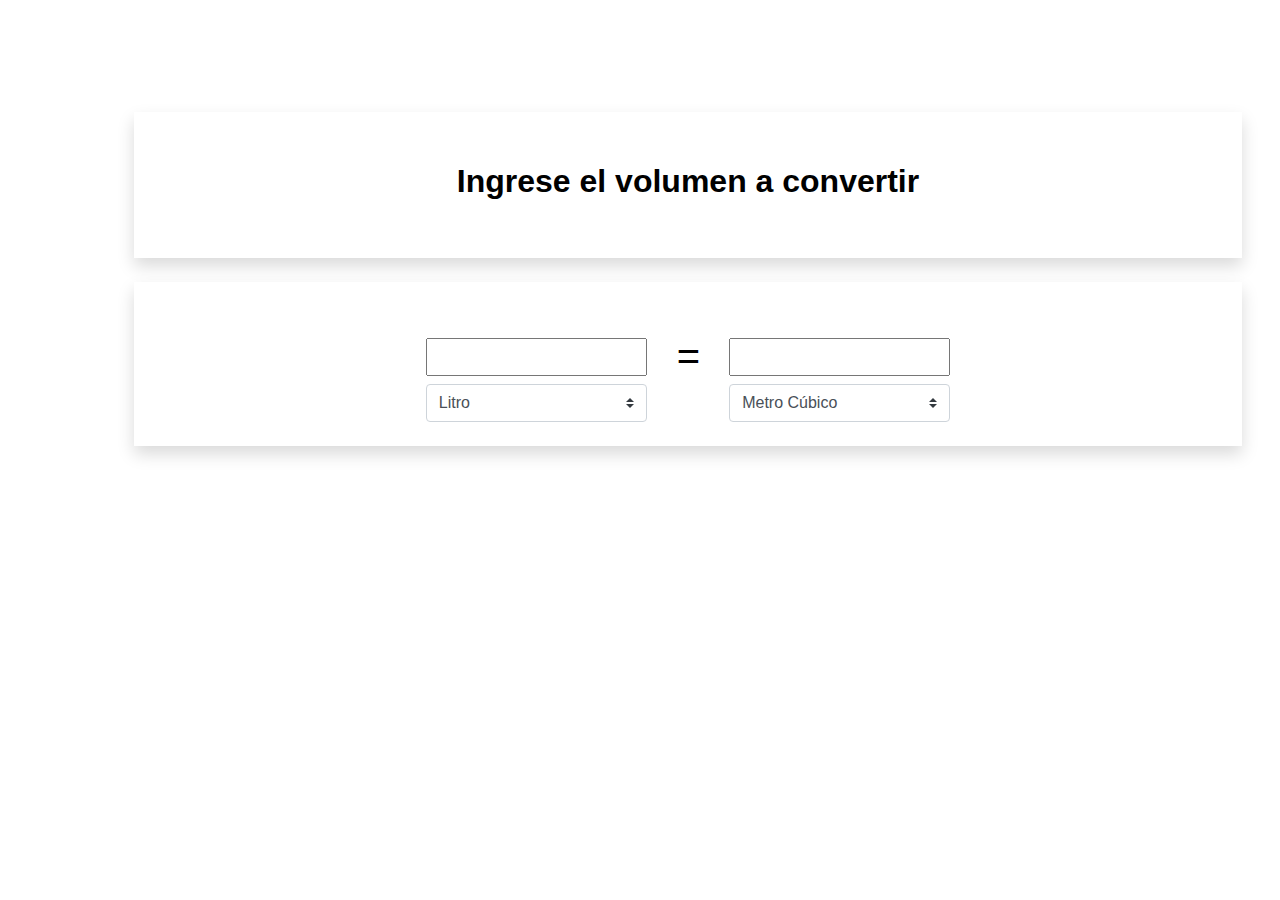
<file: volumen.html>
<!DOCTYPE html>
<html>

<head>
    <meta charset="utf-8" />
    <meta name="viewport" content="width=device-width, initial-scale=1, shrink-to-fit=no" />

    <!-- CSS -->
    <link rel="stylesheet" href="css/app.css" />
    <link rel="stylesheet" href="css/nav.css" />
    <link rel="stylesheet" href="css/themes.css" />
    <link rel="stylesheet" href="https://cdnjs.cloudflare.com/ajax/libs/animate.css/3.7.2/animate.min.css" />
    <link rel="stylesheet" href="https://stackpath.bootstrapcdn.com/bootstrap/4.4.1/css/bootstrap.min.css"
        integrity="sha384-Vkoo8x4CGsO3+Hhxv8T/Q5PaXtkKtu6ug5TOeNV6gBiFeWPGFN9MuhOf23Q9Ifjh" crossorigin="anonymous" />

    <!-- Icon library -->
    <link rel="stylesheet" href="https://pro.fontawesome.com/releases/v5.10.0/css/all.css"
        integrity="sha384-AYmEC3Yw5cVb3ZcuHtOA93w35dYTsvhLPVnYs9eStHfGJvOvKxVfELGroGkvsg+p" crossorigin="anonymous" />

    <title>Conversor de Volumen</title>
</head>

<body class="d-flex flex-column">
    <!-- Navbar -->
    <div id="reusable-navbar"></div>
    <!-- Navbar -->

    <!-- Page Content -->
    <div class="container text-center page-content">
        <br /><br />
        <div class="container p-3 m-5">
            <div class="row shadow mb-4 justify-content-center">
                <h2><strong>Ingrese el volumen a convertir</strong></h2>
            </div>
            <div class="row justify-content-center shadow">
                <br /><br />
                <div class="col-auto" id="firstColumn">
                    <br /><br />
                    <input type="text" id="fromValue" onkeyup="convert(this);loadLastConversion('volume')"
                        pattern="[0..9]" />
                    <br />
                    <select class="custom-select" id="fromUnit" onchange="refresh(this)">
                        <option value="metro-cubico">Metro Cúbico</option>
                        <option value="litro" selected="selected">Litro</option>
                        <option value="mililitro">Mililitro</option>
                        <option value="galon-imperial">Galon Imperial</option>
                        <option value="galon-estadounidense">Galon Estadounidense</option>
                        <option value="pie-cubico">Pie Cúbico</option>
                        <option value="pulgada-cubica">Pulgada Cúbica</option>
                    </select>
                </div>
                <div class="col-auto">
                    <label>
                        <h1>=</h1>
                    </label>
                </div>
                <div class="col-auto" id="secondColumn">
                    <br /><br />
                    <input type="text" id="toValue" onkeyup="convert(this);loadLastConversion('volume')"
                        pattern="[0..9]" />
                    <br />
                    <select class="custom-select" id="toUnit" onchange="refresh(this)">
                        <option value="metro-cubico">Metro Cúbico</option>
                        <option value="litro">Litro</option>
                        <option value="mililitro">Mililitro</option>
                        <option value="galon-imperial">Galon Imperial</option>
                        <option value="galon-estadounidense">Galon Estadounidense</option>
                        <option value="pie-cubico">Pie Cúbico</option>
                        <option value="pulgada-cubica">Pulgada Cúbica</option>
                    </select>
                </div>
            </div>
            <div class="row p-3 mt-4 justify-content-center">
                <h4 class="col-auto"></h4>
                <h4 class="col-auto" id="last-conversion"></h4>
            </div>
        </div>


    </div>
    <!-- Page Content -->

    <!-- Footer -->
    <div id="reusable-footer"></div>
    <!-- Footer -->

    <!-- JavaScript -->
    <script src="js/logic/volume.js"></script>
    <script src="js/themeSetting.js"></script>
    <script src="js/animation.js"></script>
    <script src="js/LastConversion.js"></script>

    <!-- jQuery first, Bootstrap JS -->
    <script src="https://code.jquery.com/jquery-3.5.0.min.js"
        integrity="sha256-xNzN2a4ltkB44Mc/Jz3pT4iU1cmeR0FkXs4pru/JxaQ=" crossorigin="anonymous"></script>
    <script src="https://stackpath.bootstrapcdn.com/bootstrap/4.4.1/js/bootstrap.min.js"
        integrity="sha384-wfSDF2E50Y2D1uUdj0O3uMBJnjuUD4Ih7YwaYd1iqfktj0Uod8GCExl3Og8ifwB6" crossorigin="anonymous">
    </script>

    <!-- Loading navbar -->
    <script>
        $(function () {
            $("#reusable-navbar").load("assets/navbar.html");
        });
    </script>

    <!-- Loading footer -->
    <script>
        $(function () {
            $('#reusable-footer').load('assets/footer.html');
        });
    </script>

    <!-- Loading last conversion -->
    <script>
        window.addEventListener("load", function (event) {
            loadLastConversion('volume')
        });
    </script>
</body>

</html>
</file>
<file: css/app.css>
input[type=text] {
  width: 100%;
  padding: 5px 5px;
  margin: 8px 0;
  box-sizing: border-box;
}

body {
  font-family: 'Roboto', sans-serif;
  padding: 0;
  margin: 0;
  background: var(--colorPrimary) !important;
  background-color: var(--color-primary) !important;
}

html,
body {
  height: 100%;
  font-style: var(--font-color);
}

.custom-text {
  color: var(--font-color) !important;
}

.sticky-footer {
  flex-shrink: 1;
  background-color: var(--color-accent) !important;
}

.page-content {
  flex: 1 0 auto;
}

small {
  font-size: 14px;
}

h1 {
  text-align: center;
  padding: 50px 0;
  font-weight: 800;
  margin: 0;
  letter-spacing: -1px;
  color: inherit;
  font-size: 40px;
  color: var(--font-color);
}

h2 {
  text-align: center;
  font-size: 30px;
  margin: 0;
  font-weight: 300;
  color: inherit;
  padding: 50px;
  color: var(--font-color);
}

h4 {
  color: var(--font-color);
}

hr {
  display: block;
  height: 5px;
  border: 0;
  border-top: 15px solid var(--color-accent);
  margin: 1em 0;
  padding: 0;
}

.fa {
  color: var(--color-accent) !important;
}
</file>
<file: css/nav.css>
/* Custom navbar */

.custom-text-navbar {
  color: var(--font-navbar) !important;
}

nav {
  width: 100%;
  margin: 0 auto;
  background: var(--color-accent) !important;
  padding: 50px 0;
}

nav ul {
  list-style: none;
  text-align: center;
}

nav ul li {
  display: inline-block;
}

nav ul li a {
  display: block;
  padding: 15px;
  text-transform: uppercase;
  margin: 0 5px;
}
</file>
<file: css/themes.css>
.theme-light {
    --color-primary: #ffffff;
    --color-accent: #457b9d;
    --font-color: #000000;
    --font-navbar: #ffffff
}

.theme-dark {
    --color-primary: #0C1821;
    --color-accent: #324A5F;
    --font-color: #ffffff;
    --font-navbar: #ffffff
}

.theme-pastel {
    --color-primary: #ffe5d9;
    --color-accent: #FFB4A2;
    --font-color: #6D6875;
    --font-navbar: #6D6875;
}

.theme-warm {
    --color-primary: #FFE6A7;
    --color-accent: #780116;
    --font-color: #463F3A;
    --font-navbar: #ffffff;
}
</file>
